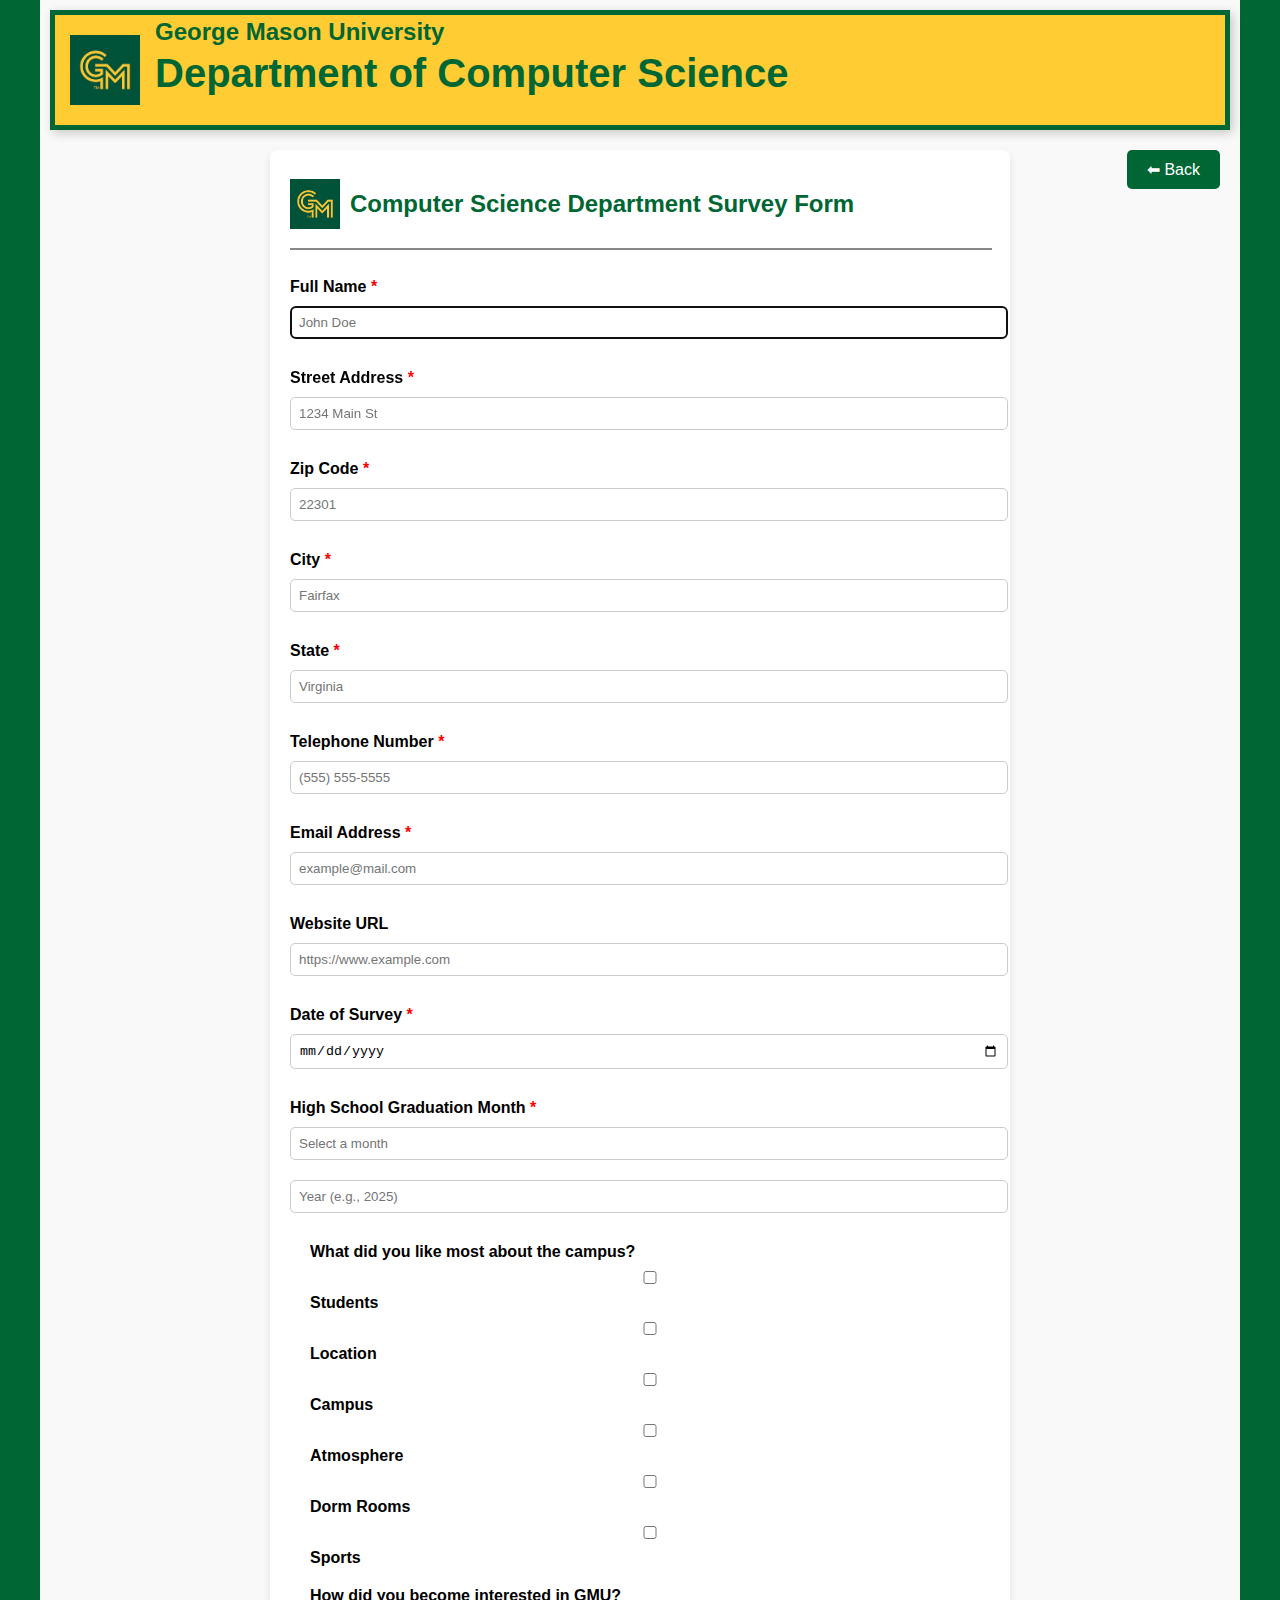
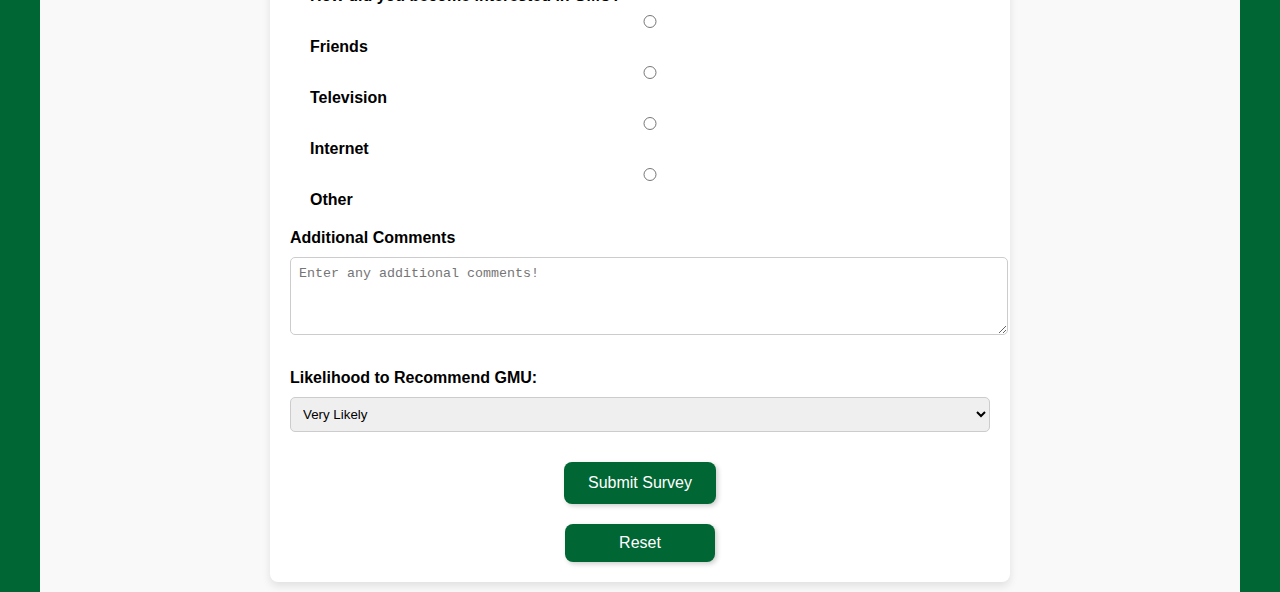
<file: cs_survey.html>
<!-- Submitted by: Ashima Sharma -->
 <!-- Gnumber: G01482201-->

<!DOCTYPE html>
<html lang="en">
<head>
  <meta charset="UTF-8">
  <meta name="viewport" content="width=device-width, initial-scale=1.0">
  <title>Computer Science Department Survey Page</title>
  <style>
 p.custom-link {
      display: inline-block;
      padding: 10px 20px;
      background-color: #006633;
      color: white;
      text-decoration: none;
      border-radius: 5px;
      text-align: center;
      top: 150px;
      left: 60px;
      position:absolute;
    }
    h2.custom-greeting{
      text-align:center;
      color:red;
    }
   .custom-heading {
  width: 100%; /* Full width */
  box-sizing: border-box; /* Includes padding in width */
  margin: 0;
  top: 0;
  left: 0;
  display: flex;
  align-items: center;
  padding: 15px;
  border: 5px solid #006633; /* Green border */
  box-shadow: 3px 3px 10px rgba(0, 0, 0, 0.2);
  background-color: #ffcc33; /* Yellow background */
  height: 120px;
  margin-bottom: 20px;
}

/* Logo styling */
.custom-heading img {
  width: 70px; /* Adjust logo size */
  height: 70px;
  margin-right: 15px; /* Space between logo and text */
}

/* Text container to ensure proper stacking */
.custom-heading-text {
  display: flex;
  flex-direction: column; /* Stack h6 on top of h1 */
  justify-content: center; /* Vertically align text */
}

/* University name */
.custom-heading-text h6 {
  font-size: 1.5rem;
  color: #006633;
  margin: 0; /* Remove default margin */
}

/* Department name */
.custom-heading-text h1 {
  font-size: 2.5rem;
  color: #006633;
  margin-top: 5px; /* Space between h6 and h1 */
}

.header {
    display: flex;
    align-items: center;
}
.header img {
  width: 50px;  
  height: auto;
  margin-right: 10px; /* Space between logo and heading */
}
    
.back-button:hover {
  background-color: #004d26;
 }
body {
  font-family: Arial, sans-serif;
  background-color: #f9f9f9;
  margin: 0;
  padding: 10px;
  border-left: 40px solid #006633;
  border-right: 40px solid #006633
}
.container {
  background-color: white;
  padding: 20px;
  border-radius: 8px;
  box-shadow: 0 4px 8px rgba(0, 0, 0, 0.1);
  max-width: 700px;
  margin: auto;
}
    h2 {
      text-align: center;
      color: #006633;
    }
    label {
      font-weight: bold;
    }
    input, select, textarea {
      width: 100%;
      padding: 8px;
      margin: 10px 0;
      border: 1px solid #ccc;
      border-radius: 5px;
    }
    .required {
      color: red;
    }
    .form-section {
      margin-bottom: 20px;
    }
    .checkbox-group, .radio-group {
      display: flex;
      flex-direction: column;
    }
    .checkbox-group label, .radio-group label {
      margin-left: 20px;
    }
    .back-button {
            position: absolute;
            top: 150px;
            right: 60px;
            background-color: #006633;
            color: white;
            border: none;
            padding: 10px 20px;
            font-size: 16px;
            border-radius: 5px;
            cursor: pointer;
            transition: background-color 0.3s ease;
      }
    button:hover {
      background-color: #004d26;
    }
    .button-container {
            display: flex;
            justify-content: center;
            margin-top: 20px;
    }
    /* Button Styling */
        .submit-btn {
            background-color: #006633; /* Green color */
            color: white; /* White text */
            font-size: 16px;
            padding: 12px 24px;
            border: none;
            border-radius: 8px;
            cursor: pointer;
            transition: 0.3s;
            box-shadow: 2px 2px 5px rgba(0, 0, 0, 0.2);
        }
        .reset-btn {
            background-color: #006633; /* Green color */
            color: white; /* White text */
            font-size: 16px;
            padding: 10px 54px;
            border: none;
            border-radius: 8px;
            cursor: pointer;
            transition: 0.3s;
            box-shadow: 2px 2px 5px rgba(0, 0, 0, 0.2);
        }
        /* Hover Effect */
        .submit-btn:hover {
            background-color: #004d26; /* Darker green on hover */
        }
        .error { 
          color: red; 
          font-size: 14px; }
          /* City-State Container*/
          .zcontainer {
            display: inline-block;
            width: 700px;
            height: 30px;
            border: 1px solid #ccc;
            background-color: #f9f9f9;
            text-align: left;
            line-height: 30px;
            font-weight: bold;
            margin-left: 7px;
        }
  </style>
    <!-- Custom Heading -->
<div class="custom-heading">
  <img src="Images/gmulogo.jpeg" alt="GMU Logo">
  <div class="custom-heading-text">
    <h6>George Mason University</h6>
    <h1><strong>Department of Computer Science</strong></h1>
  </div>
</div>

    <script>
    
        //Form Validation
        function validateForm(event) {
            event.preventDefault(); // Prevent form submission until validation is done

            let errors = [];

            // Name Validation (only alphabets)
            let name = document.getElementById("username").value.trim();
            if (!/^[A-Za-z\s]+$/.test(name)) {
                errors.push("Name should contain only alphabets.");
                document.getElementById("username").value = "";
            }

            // Address Validation (allowing alphanumeric and basic punctuation)
            let address = document.getElementById("address").value.trim();
            if (!/^[A-Za-z0-9\s.,#-]+$/.test(address)) {
                errors.push("Address should contain only alphanumeric characters, spaces, commas, periods, #, or hyphens.");
                document.getElementById("address").value = "";
            }

            // Checkbox Validation (at least 2 checkboxes checked)
            let checkboxes = document.querySelectorAll("input[name='liked']:checked");
            if (checkboxes.length < 2) {
                errors.push("Please select at least two checkboxes.");
            }

            // Radio Button Validation (at least one selected)
            let radioSelected = document.querySelector("input[name='interest']:checked");
            if (!radioSelected) {
                errors.push("Please select a radio button.");
            }

            // Email Validation
            let email = document.getElementById("email").value.trim();
            if (!/^\S+@\S+\.\S+$/.test(email)) {
                errors.push("Please enter a valid email address.");
                document.getElementById("email").value = "";
            }

            // Display all errors
            if (errors.length > 0) {
                alert(errors.join("\n")); // Show a consolidated error message
                return false;
            }

            alert("Form submitted successfully!");
            document.getElementById("surveyForm").submit(); // Submit the form if valid
        }

        function resetForm() {
            document.getElementById("surveyForm").reset();
        }

        // AJAX and JSON Implementation.
        function fetchCityState() {
            let zipCode = document.getElementById("zip").value.trim();
            let cityField = document.getElementById("city");
            let stateField = document.getElementById("state");
            let errorMsg = document.getElementById("zipError");

            if (zipCode.length !== 5 || isNaN(zipCode)) {
                cityField.innerText = "";
                stateField.innerText = "";
                errorMsg.innerText = "Invalid ZIP code format!";
                return;
            }

            // Create AJAX request
            let xhr = new XMLHttpRequest();
            xhr.open("GET", "zip.json", true);
            xhr.onload = function () {
                if (xhr.status === 200) {
                    let data = JSON.parse(xhr.responseText);
                    let found = data.zipcodes.find(entry => entry.zip === zipCode);

                    if (found) {
                        cityField.innerText = found.city;
                        stateField.innerText = found.state;
                        errorMsg.innerText = "";
                    } else {
                        cityField.innerText = "";
                        stateField.innerText = "";
                        errorMsg.innerText = "ZIP code not found!";
                    }
                } else {
                    errorMsg.innerText = "Error loading ZIP data!";
                }
            };
            xhr.onerror = function () {
                errorMsg.innerText = "Error connecting to the server!";
            };
            xhr.send();
        }
    </script>
</head>
<body>
 
  <button class="back-button" onclick="goBack()">⬅ Back</button>
  <script>
      function goBack() {
          window.history.back();
      }
  </script>
<div class="container">
  <div class="header">
    <img src="Images/gmulogo.jpeg" alt="Department Logo">
    <h2>Computer Science Department Survey Form</h2>
</div>
<hr style="border: 1px solid #888888; width: 100%; margin: 10px auto;">
<br>
  <form autocomplete="on" action="#" method="POST" id="surveyForm">
    <!-- Name -->
    <div class="form-section" id="surveyForm"> 
      <label for="username">Full Name <span class="required">*</span></label>
      <input type="text" id="username" name="username" required placeholder="John Doe" autofocus>
    </div> 
    
  <!-- Address -->
    <div class="form-section">
      <label for="address">Street Address <span class="required">*</span></label>
      <input type="text" id="address" name="address" required placeholder="1234 Main St">
    </div>

  <!-- Zip Code -->
  <div class="form-section">
  <label for="zip">Zip Code <span class="required">*</span></label>
  <input type="text" id="zip" name="zip" required placeholder="22301">
  </div>

    <!-- City -->
    <div class="form-section">
      <label for="city">City <span class="required">*</span></label>
      <input type="text" id="City" name="city" required placeholder="Fairfax">
    </div>

    <!-- State -->
    <div class="form-section">
      <label for="state">State <span class="required">*</span></label>
      <input type="text" id="state" name="state" required placeholder="Virginia">
    </div>
    
    <!-- Telephone -->
    <div class="form-section">
      <label for="telephone">Telephone Number <span class="required">*</span></label>
      <input type="tel" id="telephone" name="telephone" required placeholder="(555) 555-5555" pattern="\(\d{3}\) \d{3}-\d{4}">
    </div>

    <!-- Email -->
    <div class="form-section">
      <label for="email">Email Address <span class="required">*</span></label>
      <input type="email" id="email" name="email" required placeholder="example@mail.com">
    </div>

    <!-- URL -->
    <div class="form-section">
      <label for="url">Website URL</label>
      <input type="url" id="url" name="url" placeholder="https://www.example.com">
    </div>

    <!-- Date of Survey -->
    <div class="form-section">
      <label for="date">Date of Survey <span class="required">*</span></label>
      <input type="date" id="date" name="date" required>
    </div>

    <!-- High School Graduation Month -->
    <div class="form-section">
      <label for="graduation-month">High School Graduation Month <span class="required">*</span></label>
      <input list="months" id="graduation-month" name="graduation-month" required placeholder="Select a month">
      <datalist id="months">
        <option value="January">
        <option value="February">
        <option value="March">
        <option value="April">
        <option value="May">
        <option value="June">
        <option value="July">
        <option value="August">
        <option value="September">
        <option value="October">
        <option value="November">
        <option value="December">
      </datalist>
      <input type="text" id="graduation-year" name="graduation-year" required placeholder="Year (e.g., 2025)">
    </div>

    <!-- Checkbox Group: What did you like most -->
    <div class="form-section checkbox-group">
      <label><strong>What did you like most about the campus?</strong></label>
      <label><input type="checkbox" name="liked" value="students"> Students</label>
      <label><input type="checkbox" name="liked" value="location"> Location</label>
      <label><input type="checkbox" name="liked" value="campus"> Campus</label>
      <label><input type="checkbox" name="liked" value="atmosphere"> Atmosphere</label>
      <label><input type="checkbox" name="liked" value="dorm-rooms"> Dorm Rooms</label>
      <label><input type="checkbox" name="liked" value="sports"> Sports</label>
    </div>

    <!-- Radio Group: How did you become interested -->
    <div class="form-section radio-group">
      <label><strong>How did you become interested in GMU?</strong></label>
      <label><input type="radio" name="interest" value="friends"> Friends</label>
      <label><input type="radio" name="interest" value="television"> Television</label>
      <label><input type="radio" name="interest" value="internet"> Internet</label>
      <label><input type="radio" name="interest" value="other"> Other</label>
    </div>

    <!-- Text Area: Additional Comments -->
    <div class="form-section">
      <label for="comments">Additional Comments</label>
      <textarea id="comments" name="comments" rows="4" placeholder="Enter any additional comments!"></textarea>
    </div>

    <!-- Dropdown: Likelihood to Recommend -->
    <div class="form-section">
      <label for="recommend">Likelihood to Recommend GMU:</label>
      <select id="recommend" name="recommend">
        <option value="very-likely">Very Likely</option>
        <option value="likely">Likely</option>
        <option value="unlikely">Unlikely</option>
      </select>
    </div>
          
    <!-- Submit Button -->
    <div class="button-container">
      <button type="submit" class="submit-btn" onclick="validateForm(event)">Submit Survey</button>
  </div>
  <div class="button-container">
  <button type="button" class = "reset-btn" onclick="resetForm()">Reset</button>
  </div>
  </form>
</div>

</body>
</html>
</file>
